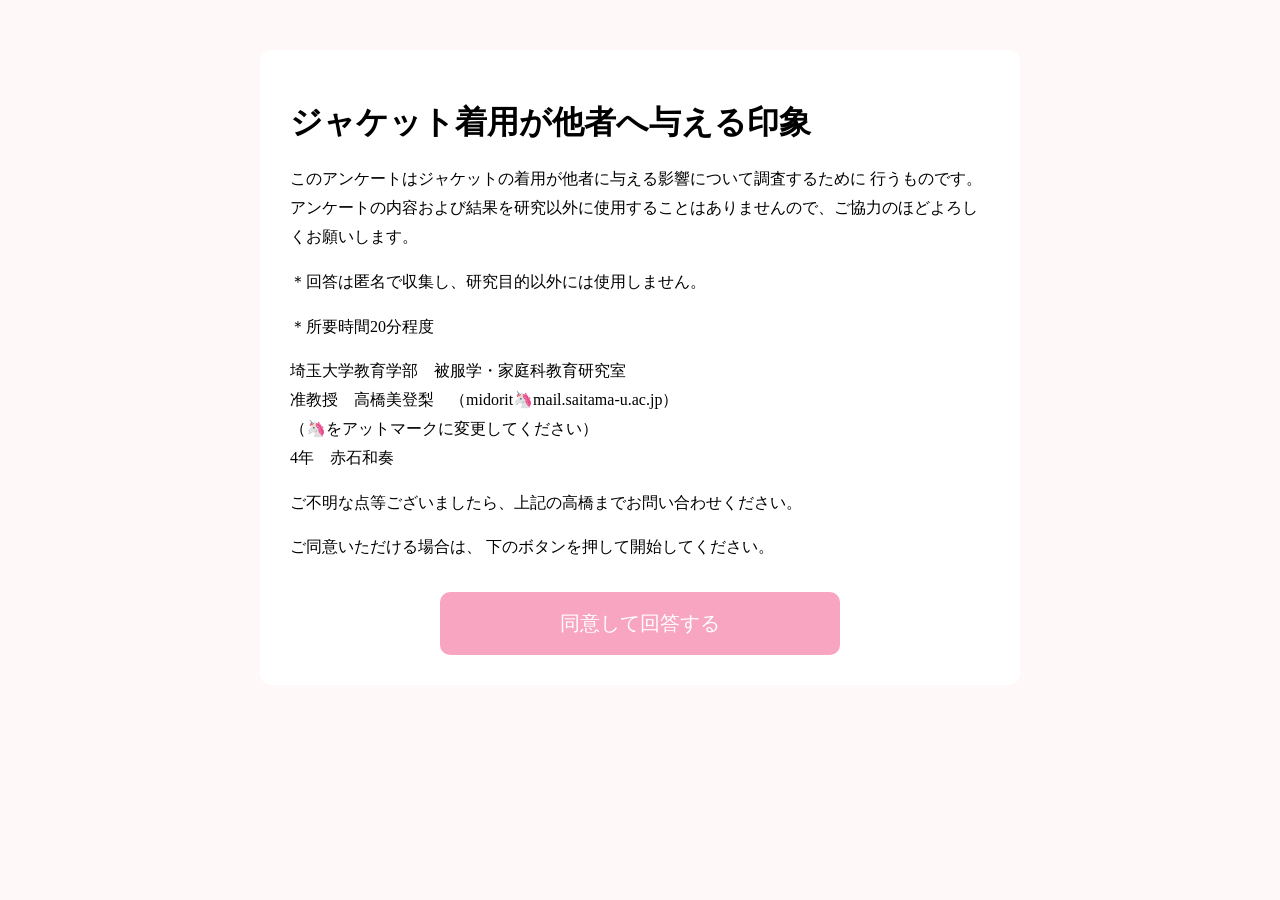
<file: index.html>
<!DOCTYPE html>
<html lang="ja">
<head>
    <meta charset="UTF-8">
    <meta name="viewport" content="width=device-width, initial-scale=1.0">
    <title>卒論アンケート</title>

    <link rel="stylesheet" href="style.css">

</head>
<body>
    
<div id="startScreen">

    <h1>ジャケット着用が他者へ与える印象</h1>

    <p>
        このアンケートはジャケットの着用が他者に与える影響について調査するために
        行うものです。アンケートの内容および結果を研究以外に使用することはありませんので、ご協力のほどよろしくお願いします。
    </p>

    <p>
        ＊回答は匿名で収集し、研究目的以外には使用しません。
    </p>
    
    <p>
        ＊所要時間20分程度
    </p>

    <p>
        埼玉大学教育学部　被服学・家庭科教育研究室<br>
        准教授　高橋美登梨　（midorit🦄mail.saitama-u.ac.jp）<br>
        （🦄をアットマークに変更してください）<br>
        4年　赤石和奏
    </p>

    <p>
      ご不明な点等ございましたら、上記の高橋までお問い合わせください。
    </p>

    <p>
        ご同意いただける場合は、
        下のボタンを押して開始してください。
    </p>

    <button id="startButton">
        同意して回答する
    </button>

</div>

<div id="studentScreen" style="display:none;">

    <h1>回答者情報①</h1>

    <p>
        現在の立場を選択してください。
    </p>

   <label class="student-option">
       <input type="radio" name="studentType" value="大学生">
       大学生
   </label>

   <label class="student-option">
       <input type="radio" name="studentType" value="専門">
       専門
   </label>

   <label class="student-option">
       <input type="radio" name="studentType" value="短大">
       短大
   </label>

   <label class="student-option">
     <input type="radio" name="studentType" value="社会人">
     社会人
   </label>

   <label class="student-option">
      <input type="radio" name="studentType" value="その他">
       その他
   </label>

    <br><br>

 <div class="next-area">
    <button id="studentNextButton" class="next-button">
        次へ
    </button>
 </div>

</div>

<div id="ageScreen" style="display:none;">

    <h1>回答者情報②</h1>
    <p>性別を選択してください。</p>

    <label class="student-option">
        <input type="radio" name="gender" value="男性">
        男性
    </label>

    <label class="student-option">
        <input type="radio" name="gender" value="女性">
        女性
    </label>

    <label class="student-option">
        <input type="radio" name="gender" value="回答しない">
        回答しない
    </label>

    <br>
    
    <p>年齢を選択してください。</p>

    <select id="age">

        <option value="">選択してください</option>

        <option>18歳</option>

        <option>19歳</option>

        <option>20歳</option>

        <option>21歳</option>

        <option>22歳</option>

        <option>23歳</option>

        <option>24歳</option>

        <option>25歳以上</option>

    </select>

    <br><br>

  <div class="next-area">
    <button id="ageNextButton" class="next-button">

        次へ

    </button>
  </div>

</div>

<div id="exampleScreen" style="display:none;">

    <h2>回答方法の説明</h2>

    <p>
     下のような人物写真が全部で10枚表示されます。<br>
     各写真について、人物の服装から受ける印象を選択してください。<br>
     （画像・質問は例です）
    </p>

    <div class="sample-box">

      <img src="601.png" class="sample-photo">

      <p><strong>写真 1 / 10</strong></p>

      <p>
        あなたがこの服装から、<br>
        受ける印象についてお答えください。
      </p>

    <div class="sample-scale">

        <span>静的な</span>
       
        <span class="sample-circles">〇　〇　〇　●　〇</span>

        <span>動的な</span>

    </div>

</div>

 <br>
 
   <p style="color:#c44; margin-top:20px;">
      ※回答開始後は前の画面に戻ることができません。<br>
      回答内容を変更する場合は、お手数ですがページを再読み込みして最初からご回答ください。
   </p>
    <br>

 <div class="next-area">
    <button id="exampleNextButton" class="next-button">

        次へ

    </button>
 </div>

</div>

<div id="instructionScreen" style="display:none;">

    <h1>回答時のお願い</h1>

    <p style="font-size:22px; line-height:2;">

        あなたは就職活動中です。<br><br>

        面接会場へ入室した際の<br>

        面接官の<strong>服装</strong>から受ける印象について

        お答えください。<br><br>

        表情や背景ではなく、<br>

        <strong>服装のみ</strong>を基準として回答してください。

    </p>
 <div class="next-area">
    <button id="instructionNextButton" class="next-button">

        アンケート開始

    </button>
 </div>

</div>

<div id="surveyScreen" style="display:none;">

    <div class="header">

        <p id="progress" class="progress">写真 1 / 10</p>

        <img id="photo">

        <p class="instruction">
            あなたが面接の会場へ入った時、
            面接官の服装から受ける印象についてお答えください。
        </p>

    </div>

    <div id="questionArea"></div>

    <div class="next-area">

        <button id="nextButton" class="next-button">
            次の写真へ →
        </button>

        <p id="sendingMessage" style="display:none;">
            送信しています...<br>
            少々お待ちください。
        </p>

    </div>
</div>

<div id="endScreen" style="display:none;">

    <h1>ご協力ありがとうございました。</h1>

    <p>
        本研究は大学生を対象としております。
    </p>

    <p>
        ご協力ありがとうございました。
    </p>

    <p>
        この画面を閉じて終了してください。
    </p>

</div>

<div id="thanksScreen" style="display:none;">

    <h1>ご回答ありがとうございました！</h1>

    <p>
        アンケートへのご協力、誠にありがとうございました。
    </p>

    <p>
        回答は匿名で保存されました。
    </p>
    
    <p>
     ご協力いただいた内容は、
     卒業研究以外の目的では使用いたしません。
    </p>

    <p>
        埼玉大学教育学部　被服学・家庭科教育研究室<br>
        准教授　高橋美登梨　（midorit🦄mail.saitama-u.ac.jp）<br>
        （🦄をアットマークに変更してください）<br>
        4年　赤石和奏
    </p>

    <p>
       ご不明な点等ございましたら、上記の高橋までお問い合わせください。
    </p>

    <p>
        この画面を閉じて終了してください。
    </p>

</div>


<script src="script.js"></script>

</body>
</html>
</file>
<file: style.css>
body{
    background-color: #FFF8F8;
}

img{
    width: 35%;
    max-width: 300px;
    display: block;
    margin: 0 auto;
}

#photo{
    width: 40%;
    max-width: 360px;
    display: block;
    margin: 0 auto;
}

.header{
    position: sticky;
    top: 0;
    background: white;
    padding:20px;
    border-bottom:1px solid #ddd;
    max-width: 900px;
    margin: 0 auto;

}

.progress{
    font-weight:bold;
}

.instruction{
    font-size:14px;
}

.questions{
    padding:20px;
}

h2{
    font-size:22px;
    margin-bottom:20px;
}

.scale{

    display:grid;
    grid-template-columns:150px 1fr 150px;
    align-items:center;
    gap:20px;

}

.choices{

    display:grid;
    grid-template-columns:repeat(5,1fr);
    justify-items:center;
    align-items:center;

}

input[type="radio"]{
    display:none;
}

.choices label:hover {
    border-color: #F8A5C2;
}

.choices label{
    width:40px;
    height:40px;
    border:2px solid #888;
    border-radius:50%;
    display:block;
    cursor:pointer;
}

.choices input[type="radio"]:checked + label{
    background:#F8A5C2;
    box-shadow: 0 0 0 3px rgba(248,165,194,0.3)
}

.next-area{

    text-align:center;

    margin:40px 0;

}

.next-button{

    background-color:#F8A5C2;
    color:white;
    border:none;
    border-radius:10px;
    width:90%;
    max-width:400px;
    padding:18px;
    font-size:20px;
    cursor:pointer;

}

.next-button:hover{

    background-color:#F48FB1;

}

#surveyScreen{

    display:none;
    max-width: 900px;
    margin: 0 auto;

}



#studentScreen,
#ageScreen,
#exampleScreen,
#instructionScreen,
#endScreen,
#thanksScreen{

    max-width:700px;
    margin:50px auto;
    padding:30px;
    background:white;
    border-radius:12px;

}

#startScreen{
    max-width: 700px;
    margin: 50px auto;
    padding: 30px;
    background: white;
    border-radius: 12px;
    text-align: left;
}

#questionArea{
    max-width: 900px;
    margin: 0 auto;
}

#startScreen h1{
    margin-bottom: 20px;
}

#startScreen p{
    line-height: 1.8;
    margin-bottom: 15px;
}

#startButton{
    background-color:#F8A5C2;
    color:white;
    border:none;
    border-radius:10px;
    width:90%;
    max-width:400px;
    padding:18px;
    font-size:20px;
    cursor:pointer;
    display:block;
    margin:30px auto 0;
}

#startButton:hover{
    background-color:#F48FB1;
}

.choice-labels{

    display:grid;

    grid-template-columns:150px repeat(5,1fr) 150px;

    gap:20px;

    align-items:center;

    margin-bottom:10px;

    font-size:12px;

    color:#666;

}

.left-word{

    width:150px;

    text-align:right;

    margin-right:20px;

}

.right-word{

    width:150px;

    text-align:left;

    margin-left:20px;

}

#infoScreen{

    max-width:700px;

    margin:50px auto;

    background:white;

    padding:30px;

    border-radius:12px;

}

#infoScreen select{

    width:250px;

    padding:8px;

    font-size:16px;

    margin-bottom:20px;

}

#finishButton{

    padding:12px 30px;

    font-size:18px;

    cursor:pointer;

}

@media (max-width: 768px) {
    .scale{
     grid-template-columns:50px 1fr 50px;
     gap:4px;
     align-items:center;
    }

    .choice-labels{

     display:grid;
 
     grid-template-columns:50px repeat(5,1fr) 50px;
     gap:4px;

     font-size:11px;
     line-height:1.3;
     text-align:center;

    }

    
    .left-word,
    .right-word{
        width:auto;
        font-size:11px;
        margin:0;
        white-space:normal;
        word-break:break-word;
        font-weight:bold;
    }

    .choices{
        width: 100%;
        gap: 16px;
    }

    #photo{
        width: 60%;
        max-width: 320px;
    }

    .header{
        padding: 10px;
    }

    .questions{
      overflow-x:hidden;
    }

    body{
      overflow-x:hidden;
    }
    
    .choices label{
     width: 26px;
     height:26px;
     border:2px solid #888;
     border-radius:50%;
     display:block;
     cursor:pointer;
    }

    .next-button,
    #finishButton,
    #startButton{

     width:95%;
     max-width:400px;
 
     font-size:20px;

     padding:18px;
 
    }
 
      select{

      width:100%;
      max-width:350px;

      font-size:18px;

    }
}
.sample-box{
    margin:30px auto;
    padding:20px;
    background:#fafafa;
    border:1px solid #ddd;
    border-radius:10px;
    max-width:500px;
}

.sample-photo{
    width:100%;
    max-width:250px;
    display:block;
    margin:0 auto 15px;
}

.sample-scale{
    display:grid;
    grid-template-columns:auto 1fr auto;
    align-items:center;
    gap:15px;
    margin-top:15px;
    text-align:center;
}

.sample-circles{
    white-space: nowrap;
}

.student-option{
    display:block;
    width:auto;
    height:auto;
    border:none;
    border-radius:0;
    margin:15px 0;
    font-size:20px;
}

.student-option input[type="radio"]{
    display:inline-block;
    transform: scale(1.8);
    margin-right:12px;
    accent-color:#F8A5C2;
}

#age{
    width:320px;
    height:52px;
    font-size:20px;
    padding:10px 15px;
    border:2px solid #D9D9D9;
    border-radius:10px;
    background:white;
}
</file>
